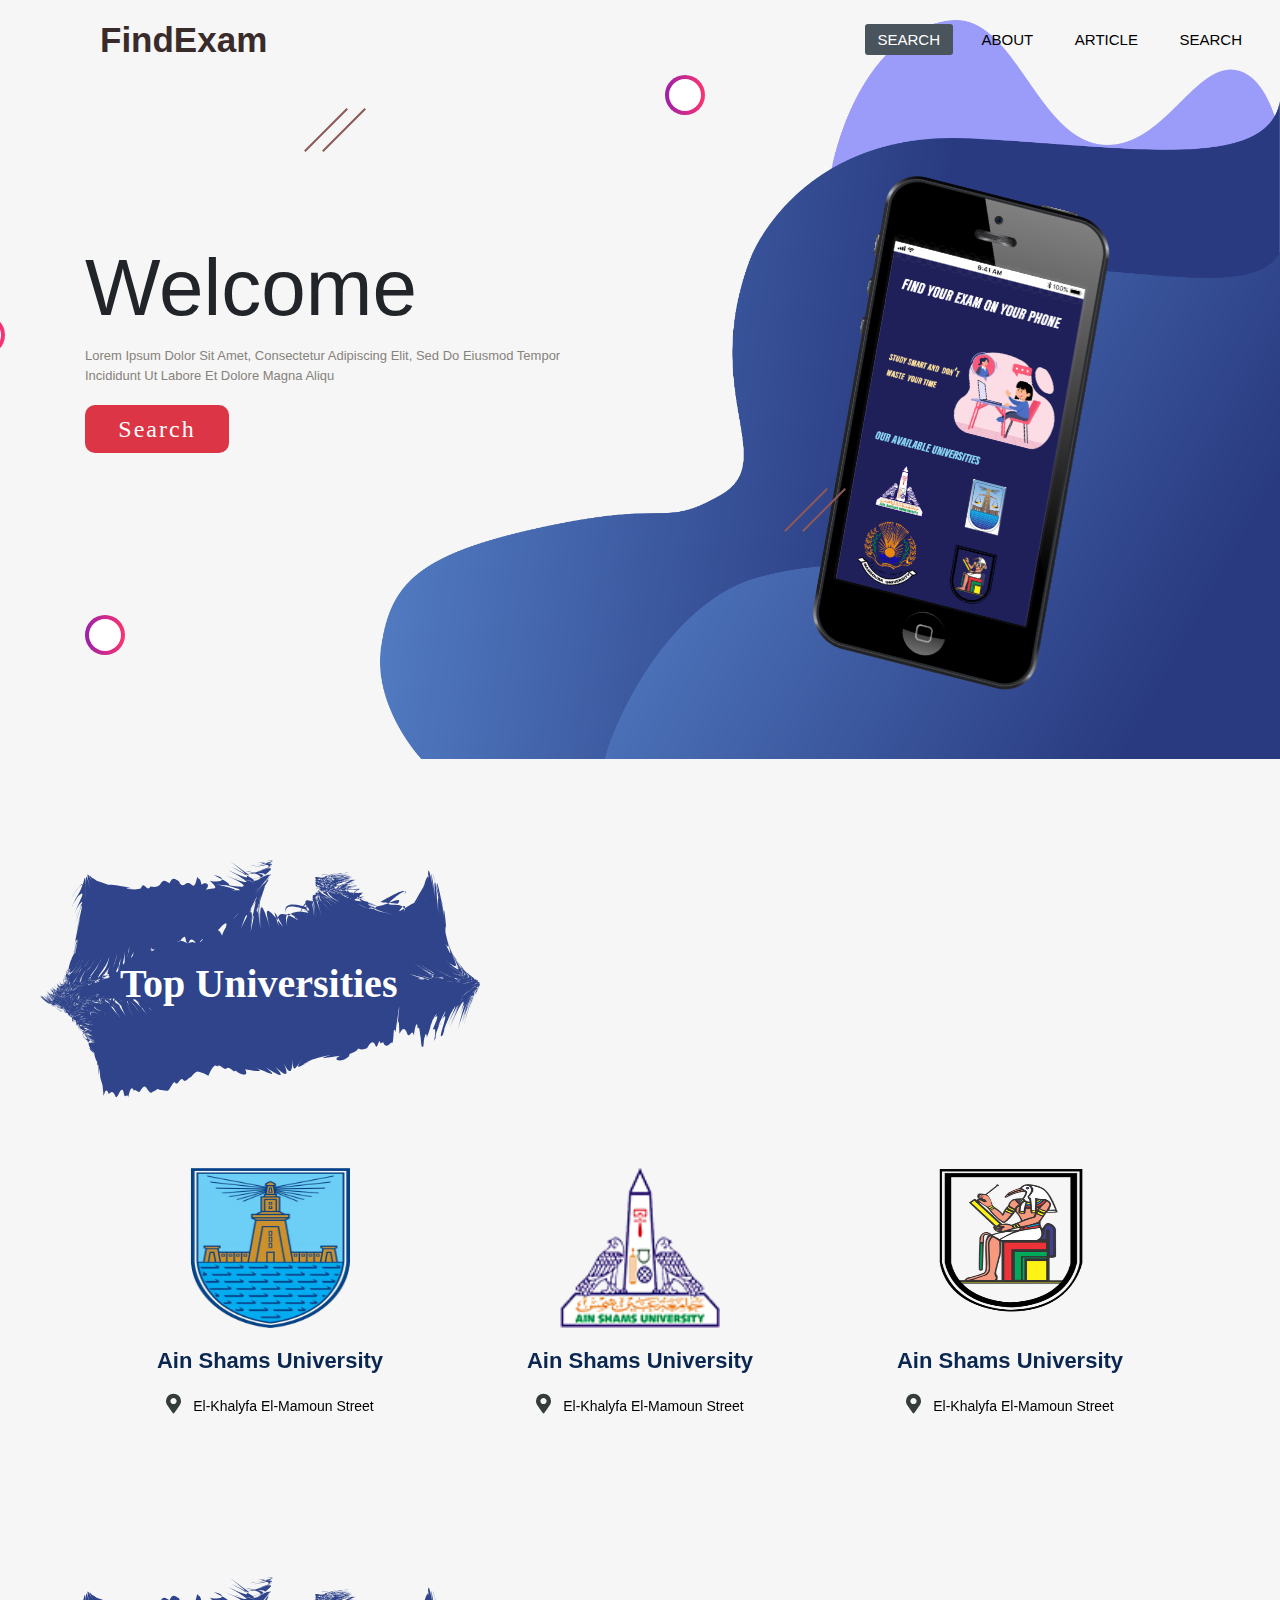
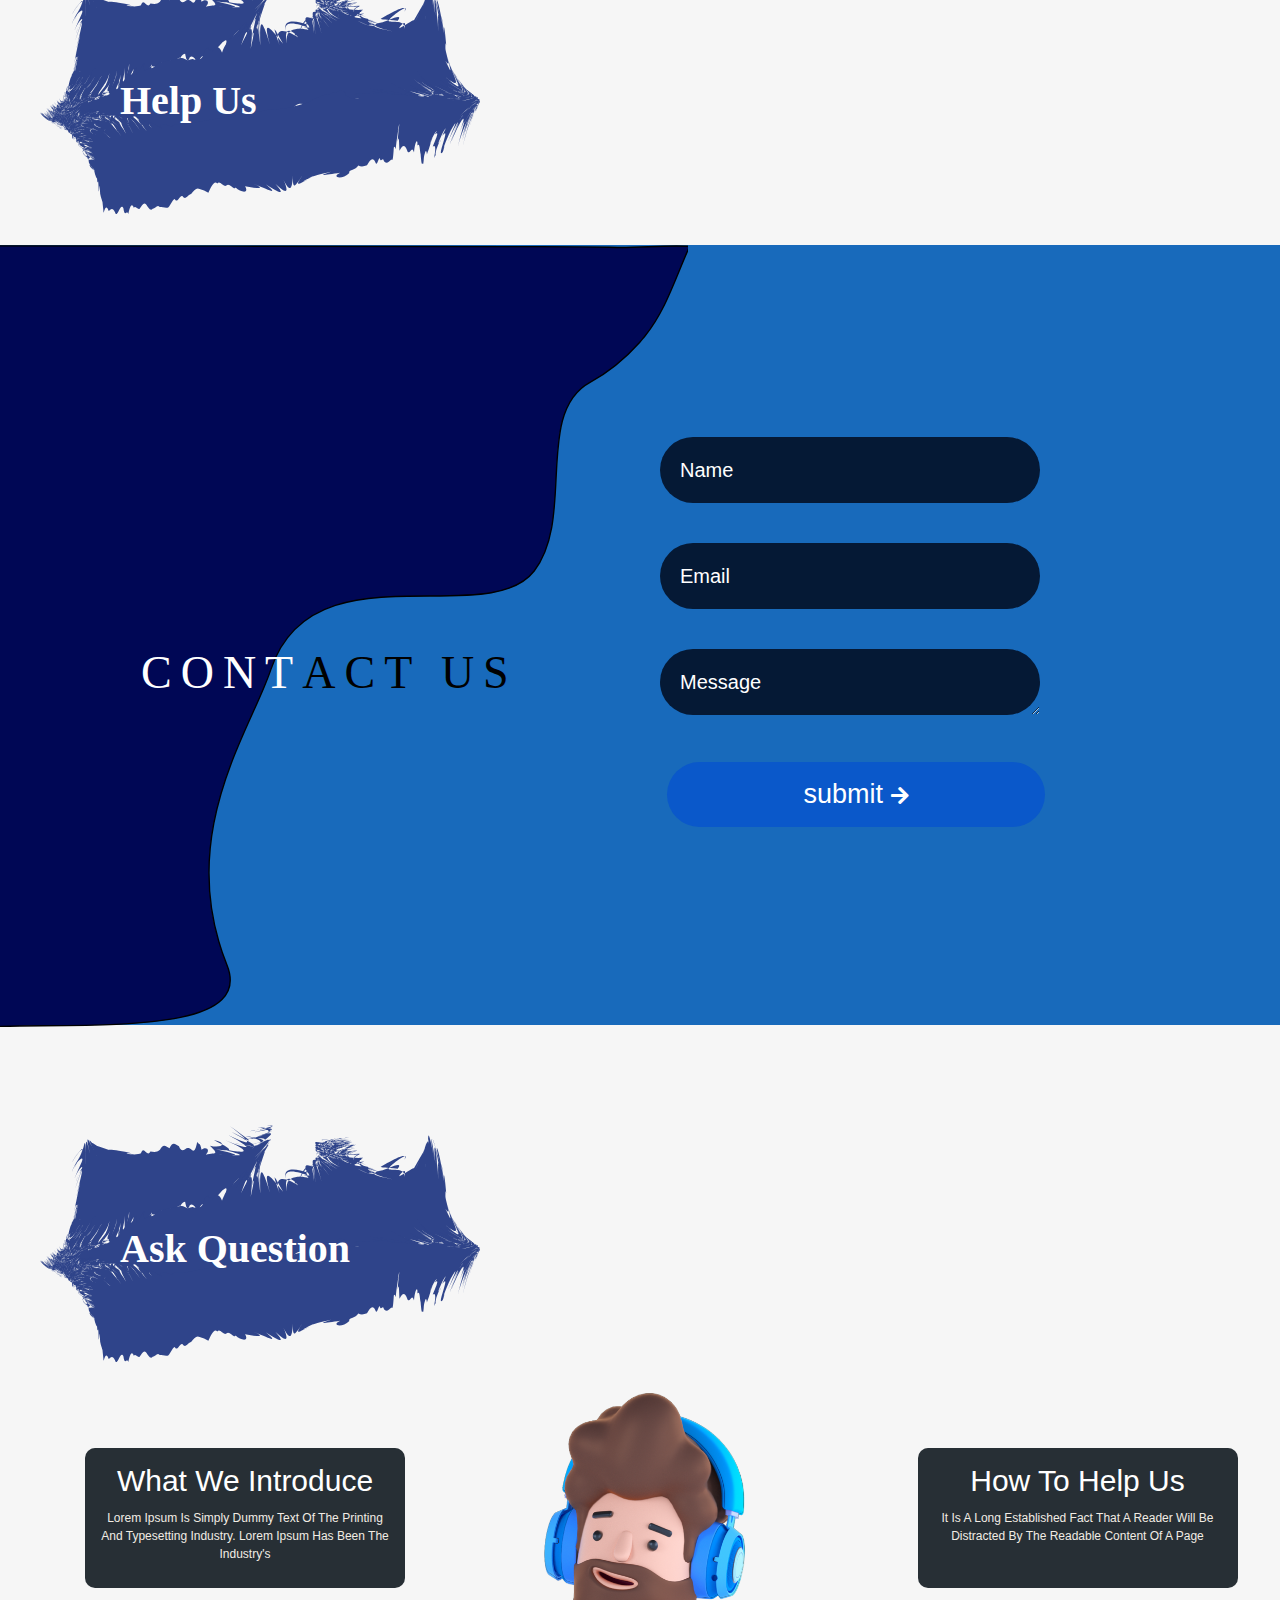
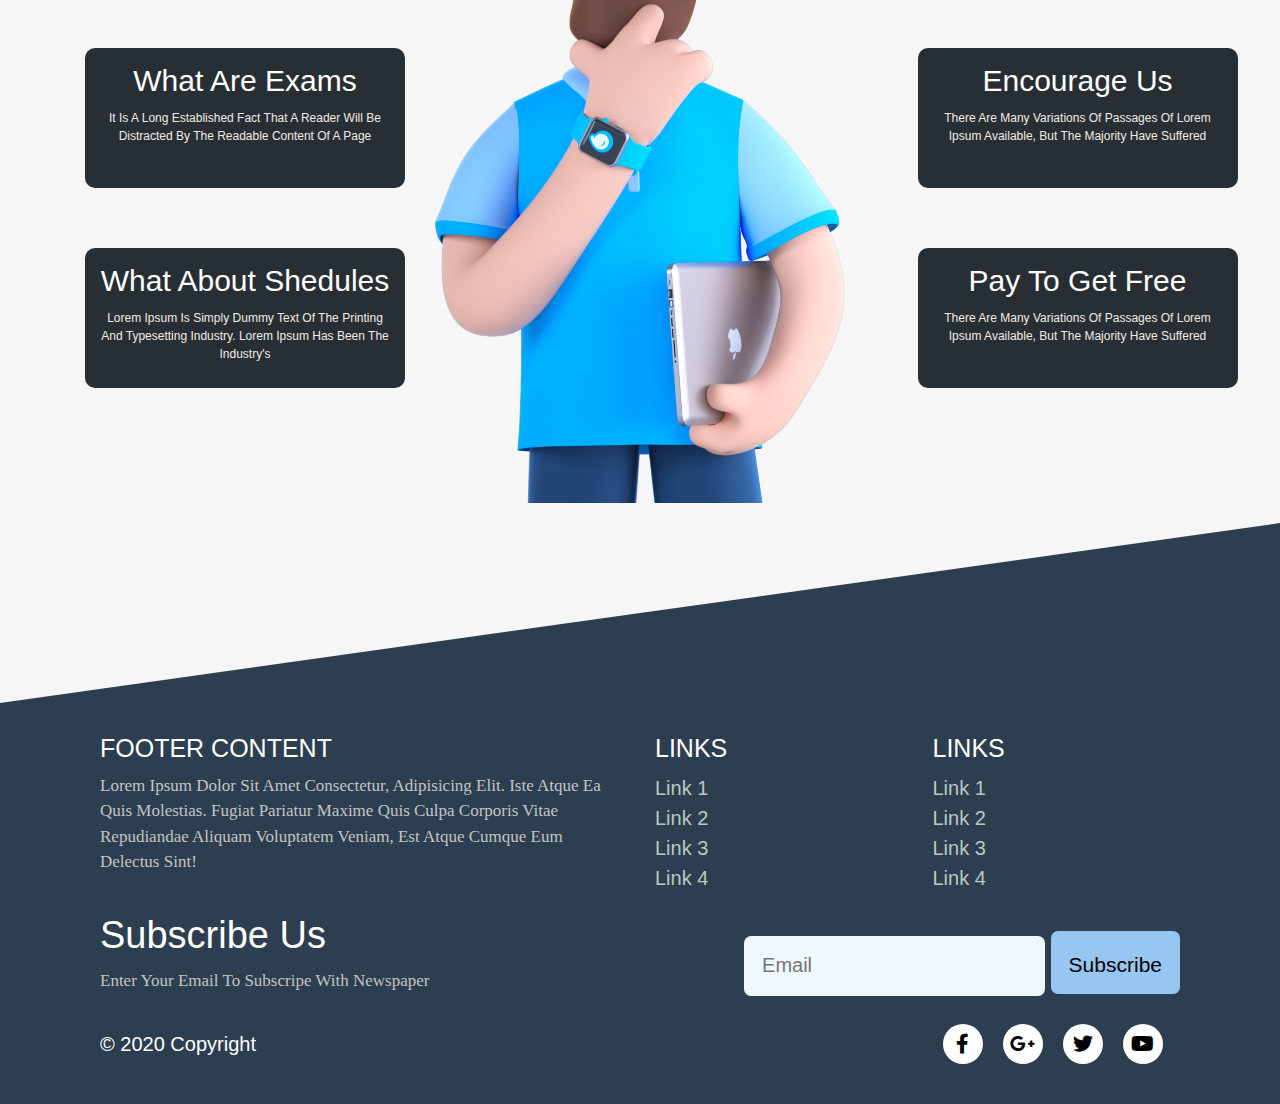
<file: index.html>
<html lang="en">
  <head>
    <meta charset="utf-8" />
    <meta name="viewport" content="width=device-width, initial-scale=1" />
    <link rel="stylesheet" href="css/main.css" />
    <link rel="stylesheet" href="bootstrap/css/bootstrap.min.css" />
    <link rel="stylesheet" href="bootstrap/css/bootstrap.rtl.min.css" />
    <link rel="stylesheet" href="owlcarousel/owl.carousel.min.css" />
    <link rel="stylesheet" href="owlcarousel/owl.theme.default.min.css" />
    <link rel="stylesheet" href="fontawesome/css/all.css" />
    <title>findExam</title>
  </head>
  <body>
    <nav>
      <input type="checkbox" id="check" />
      <label for="check" class="checkbtn">
        <i class="fas fa-bars"></i>
      </label>
      <label class="logo">findExam</label>
      <ul>
        <li><a class="active" href="temps/search.html">search</a></li>
        <li><a href="about.html">About</a></li>
        <li><a href="article.html">article</a></li>
        <li><a href="search.html">search</a></li>
      </ul>
    </nav>

    <header>
      <div class="container d-flex">
        <div class="l_header">
          <h1>welcome</h1>
          <p>
            Lorem ipsum dolor sit amet, consectetur adipiscing elit, sed do
            eiusmod tempor incididunt ut labore et dolore magna aliqu
          </p>
          <button class="btn">search</button>
        </div>
        <img src="img/h3.png" class="header_img" alt="" />
        <img src="img/phone.png" class="phone_img" alt="" />
        <span class="dot"></span>
        <span class="dot1"></span>
        <span class="dot2"></span>
        <!--<span class="dot3"></span>
        <span class="dot4"></span>
        <span class="dot5"></span>-->
        <div class="d-flex lines">
          <div class="line"></div>
          <div class="line"></div>
        </div>

        <div class="d-flex lines1">
          <div class="line"></div>
          <div class="line"></div>
        </div>
      </div>
    </header>

    <section class="universities">
      <div class="header_back">
        <h1 class="header_h">top universities</h1>
        <img src="img/header.svg" alt="" />
      </div>

      <div class="container d-flex">
        <div class="owl-carousel owl-theme">
          <div class="item uni">
            <img src="img/ain shams.png" alt="" />
            <h1>ain shams university</h1>
            <div>
              <i class="fas fa-map-marker-alt"></i>
              <p>El-Khalyfa El-Mamoun Street</p>
            </div>
          </div>

          <div class="item uni">
            <img src="img/cairo.png" alt="" />
            <h1>ain shams university</h1>
            <div>
              <i class="fas fa-map-marker-alt"></i>
              <p>El-Khalyfa El-Mamoun Street</p>
            </div>
          </div>

          <div class="item uni">
            <img src="img/mansoura.png" alt="" />
            <h1>ain shams university</h1>
            <div>
              <i class="fas fa-map-marker-alt"></i>
              <p>El-Khalyfa El-Mamoun Street</p>
            </div>
          </div>

          <div class="item uni">
            <img src="img/alexandria.png" alt="" />
            <h1>ain shams university</h1>
            <div>
              <i class="fas fa-map-marker-alt"></i>
              <p>El-Khalyfa El-Mamoun Street</p>
            </div>
          </div>
        </div>
      </div>
    </section>
<!--
    <section class="about">
      <div class="header_back">
        <h1 class="header_h">about us</h1>
        <img src="img/header.svg" alt="" />
      </div>
      <div class="he">
        <div class="container d-flex">
          <div class="left_about col-6">
            <img src="img/wave.svg" class="img_left" alt="" />
            <h1>our serveice</h1>
            <p>
              Lorem Ipsum is simply dummy text of the printing and typesetting
              industry. Lorem Ipsum has been the industry's standard dummy text
              ever since the 1500s, when an unknown printer took
            </p>
          </div>

          <div class="right_about col">
            <img src="img/about.png" alt="" />
          </div>
        </div>
      </div>
    </section>

    <section class="intro">
      <div class="header_back">
        <h1 class="header_h">introduction</h1>
        <img src="img/header.svg" alt="" />
      </div>

      <div class="container">
        <div class="h">
          <h1>final & midterm</h1>
        </div>
        <div class="header_child d-flex">
          <div class="lines">
            <div class="line"></div>
            <div class="line"></div>
            <div class="line"></div>
            <div class="line"></div>
          </div>

          <div class="sub_header exams">
            <img src="img/exam.svg" alt="" />
            <h1>exams</h1>
          </div>
          <div class="sub_header summary">
            <img src="img/Summary.png" alt="" />
            <h1>summary</h1>
          </div>
          <div class="sub_header shedules">
            <img src="img/shedules.png" alt="" />
            <h1>shedules</h1>
          </div>
          <div class="sub_header tutorials">
            <img src="img/tutorial.png" alt="" />
            <h1>tutorials</h1>
          </div>
        </div>
      </div>
    </section>
-->
    <section class="contact">
      <div class="header_back">
        <h1 class="header_h">help us</h1>
        <img src="img/header.svg" alt="" />
      </div>

      <div class="container d-lg-flex">
        <div class="left_about col-6">
          <img src="img/h1.svg" class="img_left" alt="" />
          <div class="h1">
            <span id="first_letter">cont</span>
            <span>act us</span>
          </div>
        </div>

        <div class="right_about col">
          <input type="text" placeholder="name" />
          <input type="text" placeholder="email" />
          <textarea name="message" cols="30" rows="1">message </textarea>
          <button>submit <i class="fas fa-arrow-right"></i></button>
        </div>
      </div>
    </section>

    <section class="faqs">
      <div class="header_back">
        <h1 class="header_h">ask question</h1>
        <img src="img/header.svg" alt="" />
      </div>

      <div class="container d-flex">
        <div class="left_about  col-sm-6 col-md-3">
          <div class="faq_qus">
            <h1>what we introduce</h1>
            <p>
              Lorem Ipsum is simply dummy text of the printing and typesetting
              industry. Lorem Ipsum has been the industry's
            </p>
          </div>
          <div class="faq_qus">
            <h1>what are exams</h1>
            <p>
              It is a long established fact that a reader will be distracted by
              the readable content of a page
            </p>
          </div>

          <div class="faq_qus">
            <h1>what about shedules</h1>
            <p>
              Lorem Ipsum is simply dummy text of the printing and typesetting
              industry. Lorem Ipsum has been the industry's
            </p>
          </div>
        </div>

        <div class="center_about col-6 d-none d-md-flex">
          <img src="img/faq.png" alt="" />
        </div>

        <div class="right_about col-sm-6 col-md-3">
          <div class="faq_qus">
            <h1>how to help us</h1>
            <p>
              It is a long established fact that a reader will be distracted by
              the readable content of a page
            </p>
          </div>
          <div class="faq_qus">
            <h1>encourage us</h1>
            <p>
              There are many variations of passages of Lorem Ipsum available,
              but the majority have suffered
            </p>
          </div>
          <div class="faq_qus">
            <h1>pay to get free</h1>
            <p>
              There are many variations of passages of Lorem Ipsum available,
              but the majority have suffered
            </p>
          </div>
        </div>
      </div>
    </section>

    <footer>
      <div class="skewed"></div>

      <!-- Grid container -->
      <div class="container p-4">
        <!--Grid row-->
        <div class="row">
          <!--Grid column-->
          <div class="col-lg-6 col-md-12 mb-4 mb-md-0">
            <h5 class="text-uppercase">Footer Content</h5>

            <p>
              Lorem ipsum dolor sit amet consectetur, adipisicing elit. Iste
              atque ea quis molestias. Fugiat pariatur maxime quis culpa
              corporis vitae repudiandae aliquam voluptatem veniam, est atque
              cumque eum delectus sint!
            </p>
          </div>
          <!--Grid column-->

          <!--Grid column-->
          <div class="col-lg-3 col-md-6 mb-4 mb-md-0">
            <h5 class="text-uppercase">Links</h5>

            <ul class="list-unstyled mb-0">
              <li>
                <a href="#!" class="">Link 1</a>
              </li>
              <li>
                <a href="#!" class="">Link 2</a>
              </li>
              <li>
                <a href="#!" class="">Link 3</a>
              </li>
              <li>
                <a href="#!" class="">Link 4</a>
              </li>
            </ul>
          </div>
          <!--Grid column-->

          <!--Grid column-->
          <div class="col-lg-3 col-md-6 mb-4 mb-md-0">
            <h5 class="text-uppercase">Links</h5>

            <ul class="list-unstyled">
              <li>
                <a href="#!" class="">Link 1</a>
              </li>
              <li>
                <a href="#!" class="">Link 2</a>
              </li>
              <li>
                <a href="#!" class="">Link 3</a>
              </li>
              <li>
                <a href="#!" class="">Link 4</a>
              </li>
            </ul>
          </div>
          <!--Grid column-->
        </div>
        <!--Grid row-->

        <div class="row subscribtion">
          <div class="col subscribe">
            <h1>subscribe us</h1>
            <p>enter your email to subscripe with newspaper</p>
          </div>
          <div class="col buttons">
            <input type="text" placeholder="email" />
            <button>subscribe</button>
          </div>
        </div>

        <!-- Copyright -->
        <div class="p-0 row down">
          <div class="copy col-9">© 2020 Copyright</div>
          <ul class="list-unstyled d-flex m-0 col">
            <li>
              <a href="#!" class=""><i class="fab fa-facebook-f"></i></a>
            </li>
            <li>
              <a href="#!" class=""><i class="fab fa-google-plus-g"></i></a>
            </li>
            <li>
              <a href="#!" class=""><i class="fab fa-twitter"></i></a>
            </li>
            <li>
              <a href="#!" class=""><i class="fab fa-youtube"></i></a>
            </li>
          </ul>
        </div>
      </div>
      <!-- Grid container -->
      <!-- Copyright -->
    </footer>

    <script src="js/jquery-3.5.1.min.js"></script>
    <script src="owlcarousel/owl.carousel.min.js"></script>
    <script src="js/main.js"></script>
    <script src="bootstrap/js/bootstrap.bundle.min.js"></script>
    <script src="bootstrap/js/bootstrap.js"></script>
    <script src="js/popper.min.js"></script>
  </body>
</html>
</file>
<file: css/main.css>
@font-face {
  font-family: arFont;
  src: url(../fonts/cocon.otf);
}
* {
  box-sizing: border-box;
  font-family: "arial", tahoma;
  font-size: 20px;
  text-transform: capitalize;
}

html {
  height: 100%;
}

body {
  margin: 0px;
  font-family: "segoe ui";
  background-color: #f6f6f6 !important;
  overflow-x: hidden;
}

.section, .faqs, .contact, .about, .intro, .universities {
  margin-bottom: 10em;
  margin-top: 10em;
}

.header_back {
  position: relative;
  margin-bottom: 6em;
}
.header_back .header_h {
  margin-left: 3em;
  color: white;
  font-family: cursive;
  font-size: 2em;
  font-weight: 600;
}
.header_back img {
  z-index: -1;
  position: absolute;
  width: 22em;
  top: -5em;
  left: 2em;
}

nav {
  height: 80px;
  width: 100%;
}
nav label i {
  color: #462326;
}
nav ul {
  float: right;
  margin-right: 20px;
  z-index: 5;
  padding: 0;
}
nav ul li {
  display: inline-block;
  line-height: 80px;
  margin: 0 5px;
}
nav ul li a {
  color: #000000;
  font-weight: 500;
  text-decoration: none;
  font-size: 15px;
  padding: 7px 13px;
  border-radius: 3px;
  text-transform: uppercase;
}
nav label.logo {
  color: #3a2b2b;
  font-size: 35px;
  line-height: 80px;
  padding: 0 100px;
  font-weight: bold;
}
nav a.active {
  background: #49545d;
  color: white;
  transition: 0.5s;
}
nav a:hover {
  background: #1b9bff;
  transition: 0.5s;
}
nav .checkbtn {
  font-size: 30px;
  color: white;
  float: right;
  margin-top: 1em;
  margin-right: 40px;
  cursor: pointer;
  display: none;
}
nav #check {
  display: none;
}
@media (max-width: 952px) {
  nav label.logo {
    font-size: 30px;
    padding-left: 50px;
  }
  nav nav ul li a {
    font-size: 12px;
  }
}
@media (max-width: 858px) {
  nav .checkbtn {
    display: block;
  }
  nav ul {
    position: fixed;
    width: 100%;
    height: 100vh;
    background: #2c3e50;
    top: 80px;
    left: -100%;
    text-align: center;
    transition: all 0.5s;
    display: grid;
  }
  nav nav ul li {
    display: block;
    margin: 50px 0;
    line-height: 30px;
  }
  nav nav ul li a {
    font-size: 20px;
  }
  nav a:hover {
    background: none;
    color: #0082e6;
  }
  nav a.active {
    background: #49545d;
    color: white;
  }
  nav #check:checked ~ ul {
    left: 0;
  }
}

header {
  position: relative;
  height: 34em;
}
header .header_img {
  position: absolute;
  width: 45em;
  right: 0;
  top: -3em;
  z-index: -1;
}
header .phone_img {
  position: absolute;
  width: 12em;
  right: 10em;
  top: 5em;
  transform: rotate3d(9, 9, 7, 25deg);
}
header .dot,
header .dot1,
header .dot2,
header .dot3,
header .dot4,
header .dot5 {
  height: 2em;
  width: 2em;
  position: relative;
  left: 5em;
  top: -5em;
  background: linear-gradient(#fff, #fff) padding-box, linear-gradient(to right, #9c20aa, #fb3570) border-box;
  color: #313149;
  border: 4px solid transparent;
  border-radius: 50%;
  display: inline-block;
  margin: 75px 0;
}
header .dot1 {
  position: relative;
  left: -32em;
  top: 7em;
}
header .dot2 {
  position: relative;
  left: -28em;
  top: 22em;
}
header .dot3 {
  position: relative;
  left: -28em;
  top: 22em;
}
header .dot4 {
  position: relative;
  left: -28em;
  top: 22em;
}
header .dot5 {
  position: relative;
  left: -28em;
  top: 22em;
}
header .lines,
header .lines1 {
  width: 1em;
  justify-content: space-between;
  position: relative;
  left: -18em;
  top: 0em;
}
header .lines .line,
header .lines1 .line {
  width: 2px;
  height: 3em;
  background-color: #8d5858;
  transform: rotate(45deg);
  transform: rotate(45deg);
}
header .lines1 {
  position: relative;
  left: 5em;
  top: 19em;
}
header .l_header {
  margin-top: 7em;
  width: 24em;
}
header .l_header h1 {
  font-size: 4em;
}
@media (max-width: 767px) {
  header .l_header h1 {
    font-size: 2em;
  }
}
header .l_header p {
  color: #86827c;
  font-size: 13px;
}
@media (max-width: 790px) and (min-width: 764px) {
  header .l_header p {
    width: 29em;
  }
}
@media (max-width: 767px) {
  header .l_header p {
    width: 20em;
  }
}
header .l_header input {
  padding: 10px;
  border-radius: 10px;
  border: 2px solid #898d92;
  width: 15em;
  outline: none;
}
header .l_header input::-moz-placeholder {
  color: rgba(0, 0, 0, 0.4509803922);
}
header .l_header input::placeholder {
  color: rgba(0, 0, 0, 0.4509803922);
}
header .l_header button {
  background: #dc3545;
  width: 6em;
  color: white;
  text-transform: capitalize;
  padding: 5px;
  font-size: 24px;
  font-family: cursive;
  border-radius: 10px;
  letter-spacing: 2px;
}
@media (max-width: 1200px) and (min-width: 999px) {
  header .header_img {
    width: 29em;
    height: 37em;
  }
}
@media (max-width: 998px) {
  header .header_img {
    display: none;
  }
  header .phone_img {
    width: 10em;
    transform: none;
    right: 3em;
    top: 7em;
  }
}
@media (max-width: 535px) {
  header {
    height: 20em;
  }
  header .phone_img {
    width: 8em;
    right: 1em;
    top: 4em;
  }
}

.universities .container .uni {
  text-align: -webkit-center;
  padding: 2em;
  border-radius: 35px;
}
.universities .container .uni:hover {
  background: #0c2141;
  cursor: pointer;
}
.universities .container .uni:hover h1 {
  color: white;
}
.universities .container .uni:hover div .fas {
  color: #e0e2e4;
}
.universities .container .uni:hover div p {
  color: #e0e2e4;
}
.universities .container .uni img {
  width: 8em;
  height: 8em;
}
.universities .container .uni h1 {
  font-size: 22px;
  margin: 20px;
  color: #0a2751;
  font-weight: bold;
}
.universities .container .uni div {
  display: flex;
  align-items: baseline;
  justify-content: center;
}
.universities .container .uni div .fas {
  margin-right: 12px;
  color: #343c3c;
}
.universities .container .uni div p {
  color: black;
  font-size: 14px;
}
@media (max-width: 800px) and (min-width: 600px) {
  .universities .container .uni img {
    width: 5em;
    height: 5em;
  }
  .universities .container .uni h1,
  .universities .container .uni p,
  .universities .container .uni i {
    font-size: 13px;
  }
}

.intro .container {
  text-align: -webkit-center;
}
.intro .container .h {
  text-align: center;
  width: 16em;
  background: rgba(255, 255, 255, 0.8196078431);
  border-radius: 5em;
  margin-top: 10em;
  padding: 39px;
  box-shadow: 13px -7px 36px -5px #000000;
}
.intro .container .h h1 {
  color: #242626;
  font-size: 30px;
  font-family: cursive;
  margin: 0;
}
.intro .container .header_child {
  justify-content: center;
  margin-top: 6em;
  position: relative;
}
.intro .container .header_child .lines {
  position: absolute;
}
.intro .container .header_child .lines .line {
  background: black;
  width: 2px;
  height: 2em;
  position: absolute;
  top: -6em;
}
.intro .container .header_child .lines div:nth-of-type(1) {
  left: -3em;
}
.intro .container .header_child .lines div:nth-of-type(1):after {
  content: "";
  background: black;
  width: 2px;
  height: 20em;
  position: absolute;
  top: -3.5em;
  left: -8.9em;
  transform: rotate(63deg);
  z-index: -2;
}
.intro .container .header_child .lines div:nth-of-type(2) {
  left: -1em;
}
.intro .container .header_child .lines div:nth-of-type(2):after {
  content: "";
  background: black;
  width: 2px;
  height: 12em;
  position: absolute;
  top: 22px;
  left: -60px;
  transform: rotate(30deg);
  z-index: -2;
}
.intro .container .header_child .lines div:nth-of-type(3) {
  left: 1em;
}
.intro .container .header_child .lines div:nth-of-type(3):after {
  content: "";
  background: black;
  width: 2px;
  height: 16em;
  position: absolute;
  top: 22px;
  left: 73px;
  transform: rotate(153deg);
  z-index: -2;
}
.intro .container .header_child .lines div:nth-of-type(4) {
  left: 3em;
}
.intro .container .header_child .lines div:nth-of-type(4):after {
  content: "";
  background: black;
  width: 2px;
  height: 18em;
  position: absolute;
  top: -56px;
  left: 159px;
  transform: rotate(118deg);
  z-index: -2;
}
.intro .container .header_child .sub_header {
  width: 10em;
  height: 10em;
  border-radius: 50%;
  background: #212529;
  margin: 2em;
  display: block;
  padding: 1em;
}
.intro .container .header_child .sub_header img {
  width: 5em;
  height: 5em;
}
.intro .container .header_child .sub_header h1 {
  font-size: 22px;
  margin: 15px;
  color: #f7f8f8;
}

.about .he {
  background: #a23c45;
  height: 34.4em;
  z-index: -1;
}
.about .container {
  z-index: 1;
}
.about .container .left_about {
  align-self: center;
  position: relative;
  z-index: 1;
}
.about .container .left_about img {
  position: absolute;
  width: 58em;
  left: -7em;
  top: -10.3em;
  z-index: -1;
}
.about .container .left_about h1 {
  width: 2em;
  color: #e0e6ef;
  font-weight: 700;
}
.about .container .left_about p {
  font-size: 14px;
  line-height: 2;
  color: #dde0e2;
  width: 31em;
}
.about .container .right_about {
  text-align: -webkit-center;
  position: relative;
  top: 2.1em;
  left: 6em;
}
.about .container .right_about img {
  width: 20em;
}

.contact .container {
  background: #186abb;
  max-width: 100%;
  height: 39em;
  padding: 0;
  margin: 0 !important;
}
.contact .container .left_about {
  position: relative;
  height: 31em;
}
.contact .container .left_about img {
  position: absolute;
  width: 50em;
  left: -15.6em;
  z-index: 0;
}
.contact .container .left_about .h1 {
  position: relative;
  display: flex;
  top: 8em;
  left: 141px;
  letter-spacing: 9px;
}
.contact .container .left_about .h1 #first_letter {
  color: white;
}
.contact .container .left_about .h1 span {
  text-transform: uppercase;
  font-size: 46px;
  font-family: fantasy;
  color: black;
}
.contact .container .right_about {
  align-self: center;
  z-index: 1;
}
.contact .container .right_about input,
.contact .container .right_about textarea,
.contact .container .right_about button {
  background: #051935;
  border: none;
  padding: 18px;
  padding-left: 1em;
  width: 19em;
  border-radius: 5em;
  color: white;
  margin: 1em;
}
.contact .container .right_about input::-moz-placeholder, .contact .container .right_about textarea::-moz-placeholder, .contact .container .right_about button::-moz-placeholder {
  color: white;
}
.contact .container .right_about input::placeholder,
.contact .container .right_about textarea::placeholder,
.contact .container .right_about button::placeholder {
  color: white;
}
.contact .container .right_about button {
  background: #0a58ca;
  width: 14em;
  font-size: 27px;
  padding: 12px;
}
@media (max-width: 991px) and (min-width: 800px) {
  .contact .container .left_about .h1 {
    top: 3.5em;
    left: 434px;
  }
}
@media (max-width: 1200px) and (min-width: 991px) {
  .contact .container .left_about .h1 {
    top: 9em;
  }
  .contact .container .right_about {
    margin-left: 3em;
  }
}
@media (max-width: 991px) and (min-width: 800px) {
  .contact .container .right_about {
    top: -13em;
    left: 18em;
    position: relative;
    display: table-caption;
  }
}
@media (max-width: 800px) and (min-width: 620px) {
  .contact .container .left_about img {
    position: absolute;
    width: 50em;
    left: -25.6em;
    /* height: 53em; */
    z-index: 0;
  }
  .contact .container .left_about .h1 {
    top: 4em;
    left: 6em;
  }
  .contact .container .right_about {
    position: relative;
    top: -14em;
    left: 10em;
  }
}
@media (max-width: 620px) and (min-width: 500px) {
  .contact .container .left_about img {
    position: absolute;
    width: 50em;
    left: -32.6em;
  }
  .contact .container .h1 {
    top: 4em !important;
    left: 3em !important;
    width: 9em !important;
  }
  .contact .container .right_about {
    position: relative;
    top: -14em;
    left: 1em;
  }
}

.faqs .container h1 {
  color: white;
  font-size: 30px;
}
.faqs .container p {
  font-size: 12px;
  color: #f1ece4;
}
.faqs .container .faq_qus {
  background: #272f35;
  padding: 15px;
  text-align: center;
  border-radius: 10px;
  margin-bottom: 3em;
  width: 16em;
  height: 7em;
}
.faqs .container .left_about {
  align-self: center;
}
.faqs .container .center_about {
  display: flex;
  justify-content: center;
}
.faqs .container .center_about img {
  width: 22em;
}
.faqs .container .right_about {
  align-self: center;
}
@media (max-width: 1200px) and (min-width: 992px) {
  .faqs .container .faq_qus {
    width: 10em;
  }
  .faqs .container h1 {
    font-size: 16px;
  }
  .faqs .container p {
    font-size: 10px;
  }
}
@media (max-width: 992px) and (min-width: 768px) {
  .faqs .container .faq_qus {
    width: 10em;
  }
  .faqs .container h1 {
    font-size: 16px;
  }
  .faqs .container p {
    font-size: 10px;
  }
  .faqs .container .center_about img {
    width: 14em;
    height: 27em;
  }
}
@media (max-width: 768px) and (min-width: 500px) {
  .faqs .container .faq_qus {
    width: 10em;
    margin: 13px;
  }
  .faqs .container h1 {
    font-size: 16px;
  }
  .faqs .container p {
    font-size: 10px;
  }
}

footer {
  position: relative;
  background: #2c3e50;
  color: white;
}
footer p {
  font-size: 17px;
  color: #c4c4c4;
  font-family: serif;
}
footer .skewed {
  position: absolute;
  top: 0;
  bottom: 0;
  right: 0;
  left: 0;
  width: 100%;
  height: 100%;
  background: #2c3e50;
  z-index: -1;
  transform: skewY(-8deg);
  transform-origin: left;
}
footer ul a {
  color: #b6cac3 !important;
  text-decoration: none;
}
footer .down {
  align-items: center;
}
footer .down li {
  background: white;
  width: 40px;
  height: 40px;
  border-radius: 50%;
  text-align: center;
  padding: 5px;
  margin: 10px;
}
footer .down li i {
  color: black;
}
footer .subscribtion .subscribe h1 {
  font-size: 38px;
}
footer .subscribtion .buttons {
  align-self: center;
  text-align: -webkit-right;
}
footer .subscribtion .buttons input {
  background: aliceblue;
  padding: 18px;
  height: 3em;
  border-radius: 7px;
  border: none;
  outline: none;
}
footer .subscribtion .buttons button {
  background: #96c6f1;
  padding: 18px;
  height: 3em;
  border-radius: 7px;
  border: none;
  outline: none;
  font-size: 21px;
  text-transform: capitalize;
}/*# sourceMappingURL=main.css.map */
</file>
